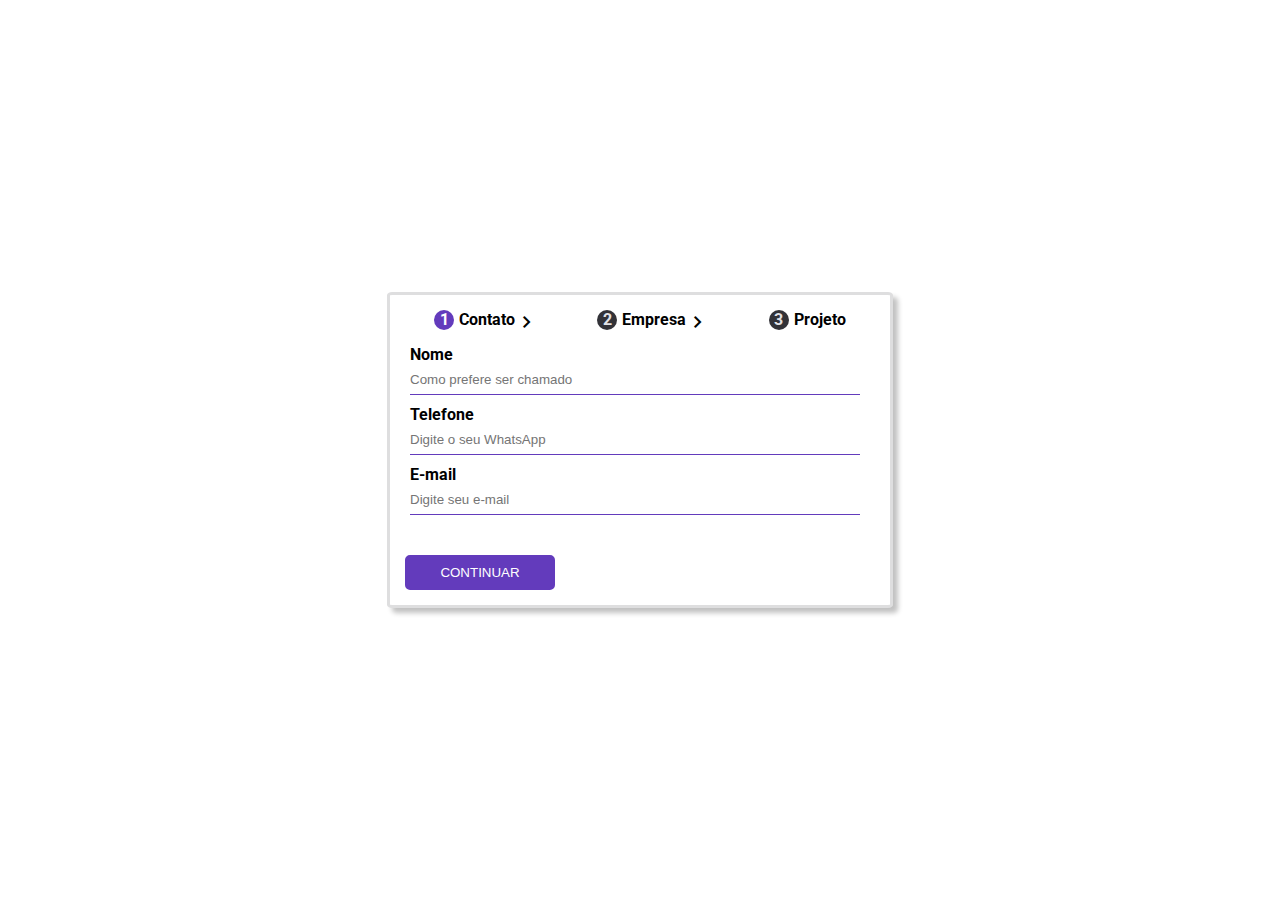
<file: index.html>
<!DOCTYPE html>
<html lang="pt-BR">
<head>
    <meta charset="UTF-8">
    <meta name="viewport" content="width=device-width, initial-scale=1.0">
    <link rel="preconnect" href="https://fonts.googleapis.com">
    <link rel="preconnect" href="https://fonts.gstatic.com" crossorigin>
    <link href="https://fonts.googleapis.com/css2?family=Alumni+Sans+Inline+One&family=Roboto+Mono:wght@300&family=Roboto:ital,wght@0,100;0,300;0,400;1,100;1,400;1,700&family=Titillium+Web:ital,wght@0,200;0,300;1,200&display=swap" rel="stylesheet">
    <link rel="stylesheet" href="https://fonts.googleapis.com/css2?family=Material+Symbols+Outlined:opsz,wght,FILL,GRAD@20..48,100..700,0..1,-50..200" />
    <link rel="stylesheet" href="style.css">
    <link rel="stylesheet" href="global.css">
    <title>FORMULARIO</title>
</head>
<body>
    <main>
        <div class="container">

          <div class="stpes">
            <div class="left">
              <a href="page01" id="one">1</a>
              <p>Contato</p>
              <span class="material-symbols-outlined">
                chevron_right
              </span>

            </div>
            <div class="center">
              <a href="page02" id="two">2</a>
              <p>Empresa</p>
              <span class="material-symbols-outlined">
                chevron_right
              </span>
            </div>

            <div class="right">
              <a href="page03" id="three">3</a>
              <p>Projeto</p>
            </div>
          </div>

          <div class="inputs">
            <form action="">
                <div>
                  <label for="">Nome</label>
                  <input type="text" id="name" placeholder="Como prefere ser chamado">
                </div>
              
                <div>
                  <label for="">Telefone</label>
                  <input type="number" id="" placeholder="Digite o seu WhatsApp">
                </div>
              
                <div>
                  <label for="">E-mail</label>
                  <input type="email"  id="email" placeholder="Digite seu e-mail">
                </div>
            </form>
          </div>

          <div class="buton">
            <button class="btn" id="botaoIndex">CONTINUAR</BUtton>
          </div>
        </div>
    </main>
    <script src="index.js"></script>
</body>
</html>
<!-- 
  LINK DO FIGMA
  https://www.figma.com/file/i50Te2lA8bIESn9i3fyrkq/Formul%C3%A1rio-Multi-Step--%E2%80%A2-Desafio-23-(Community)?type=design&node-id=406-151&mode=design&t=0uRlUEUKmUj1qPr2-0 -->
</file>
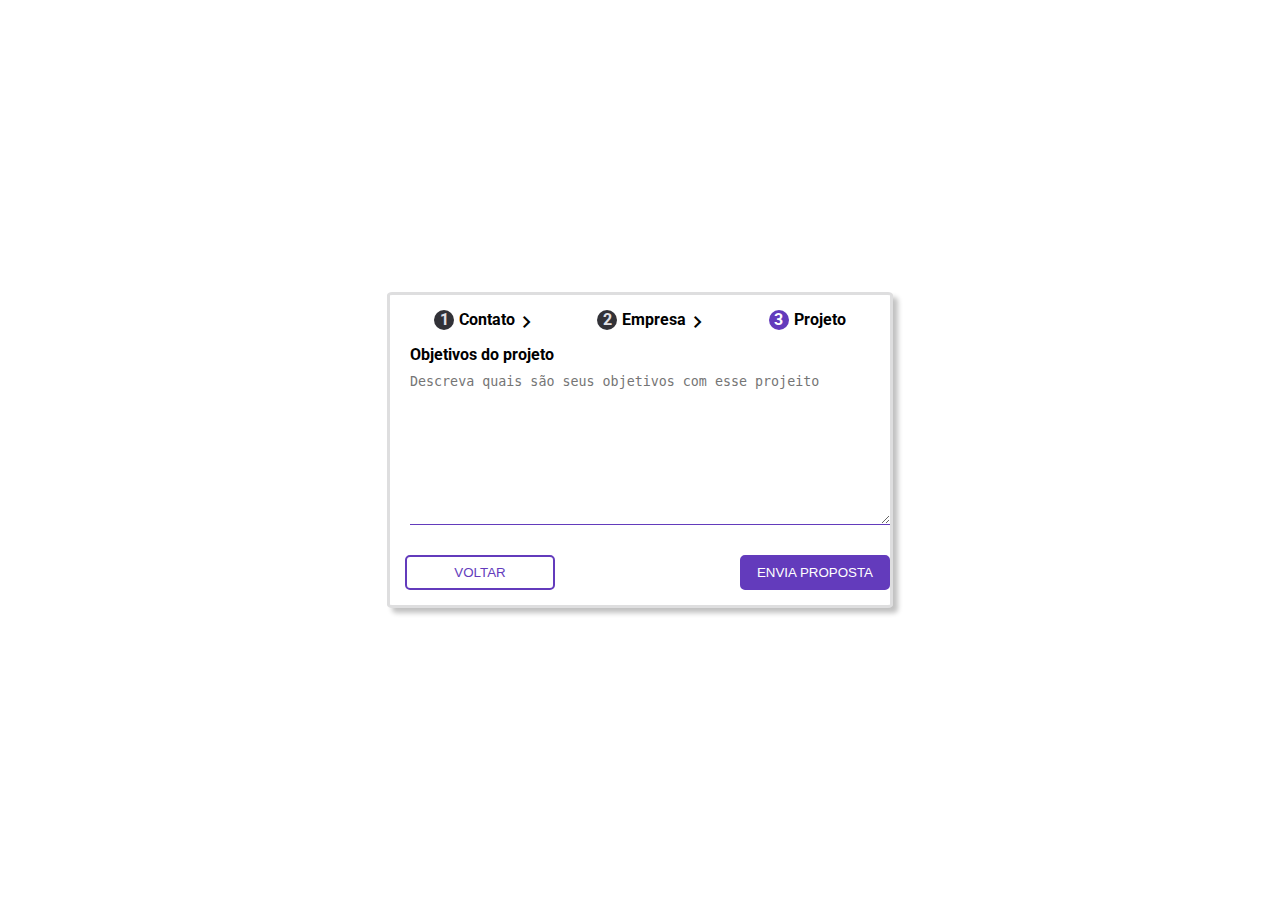
<file: pages/contato/contato.html>
<!DOCTYPE html>
<html lang="pt-BR">
<head>
    <meta charset="UTF-8">
    <meta name="viewport" content="width=device-width, initial-scale=1.0">
    <link rel="preconnect" href="https://fonts.googleapis.com">
    <link rel="preconnect" href="https://fonts.gstatic.com" crossorigin>
    <link href="https://fonts.googleapis.com/css2?family=Alumni+Sans+Inline+One&family=Roboto+Mono:wght@300&family=Roboto:ital,wght@0,100;0,300;0,400;1,100;1,400;1,700&family=Titillium+Web:ital,wght@0,200;0,300;1,200&display=swap" rel="stylesheet">
    <link rel="stylesheet" href="https://fonts.googleapis.com/css2?family=Material+Symbols+Outlined:opsz,wght,FILL,GRAD@20..48,100..700,0..1,-50..200" />
    <link rel="stylesheet" href="/style.css">
    <link rel="stylesheet" href="/global.css">
    <link rel="stylesheet" href="contato.css">
    <title>FORMULARIO</title>
</head>
<body>
    <main>
        <div class="container">

          <div class="stpes">
            <div class="left">
                <a href="page01" id="one">1</a>
                <p>Contato</p>
                <span class="material-symbols-outlined">
                  chevron_right
                </span>

              </div>
              <div class="center">
                <a href="page02" id="two">2</a>
                <p>Empresa</p>
                <span class="material-symbols-outlined">
                  chevron_right
                </span>
              </div>

              <div class="right">
                <a href="page03" id="three">3</a>
                <p>Projeto</p>
              </div>
          </div>

          <div class="inputs">
            <form action="">
                <div>
                  <label for="">Objetivos do projeto</label>
                  <textarea name="" id="" cols="60" rows="10" placeholder="Descreva quais são seus objetivos com esse projeito" ></textarea>
                </div>
            </form>
          </div>

          <div class="buton">
            <button class="btn" id="voltar" >VOLTAR</button>
            <button class="btn" id="enviaProposta">ENVIA PROPOSTA</button>
          </div>
        </div>
    </main>
    <script src="/index.js"></script>
</body>
</html>
</file>
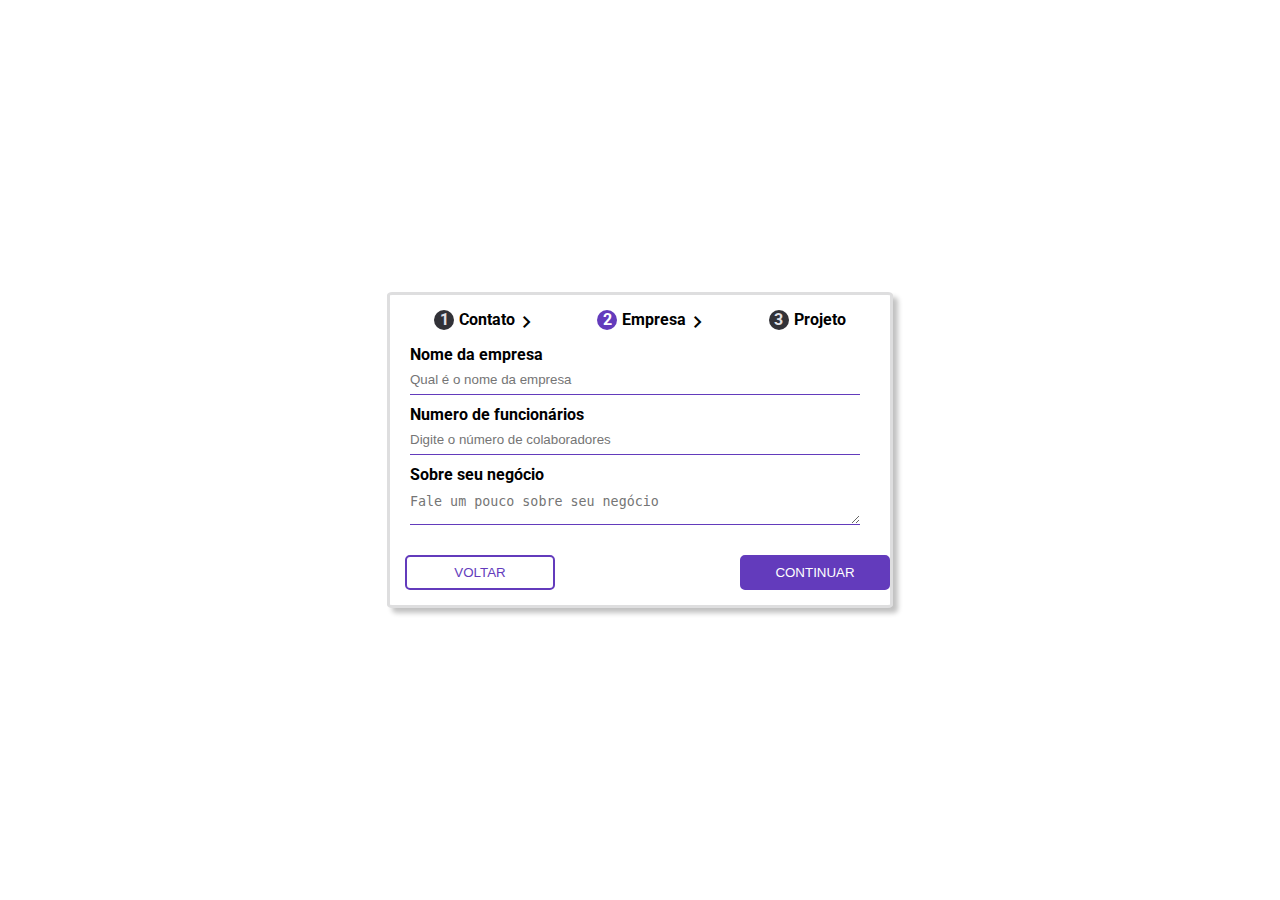
<file: pages/empresa/empresa.html>
<!DOCTYPE html>
<html lang="pt-BR">
<head>
    <meta charset="UTF-8">
    <meta name="viewport" content="width=device-width, initial-scale=1.0">
    <link rel="preconnect" href="https://fonts.googleapis.com">
    <link rel="preconnect" href="https://fonts.gstatic.com" crossorigin>
    <link href="https://fonts.googleapis.com/css2?family=Alumni+Sans+Inline+One&family=Roboto+Mono:wght@300&family=Roboto:ital,wght@0,100;0,300;0,400;1,100;1,400;1,700&family=Titillium+Web:ital,wght@0,200;0,300;1,200&display=swap" rel="stylesheet">
    <link rel="stylesheet" href="https://fonts.googleapis.com/css2?family=Material+Symbols+Outlined:opsz,wght,FILL,GRAD@20..48,100..700,0..1,-50..200" />
    <link rel="stylesheet" href="/style.css">
    <link rel="stylesheet" href="/global.css">
    <link rel="stylesheet" href="empresa.css">
    <title>FORMULARIO</title>
</head>
<body>
    <main>
        <div class="container">

          <div class="stpes">
              <div class="left">
                <a href="page01" id="one">1</a>
                <p>Contato</p>
                <span class="material-symbols-outlined">
                  chevron_right
                </span>

              </div>
              <div class="center">
                <a href="page02" id="two">2</a>
                <p>Empresa</p>
                <span class="material-symbols-outlined">
                  chevron_right
                </span>
              </div>

              <div class="right">
                <a href="page03" id="three">3</a>
                <p>Projeto</p>
              </div>
          </div>

          <div class="inputs">
            <form action="">
                <div>
                  <label for="">Nome da empresa</label>
                  <input type="text" id="nameEmpresa" placeholder="Qual é o nome da empresa">
                </div>
              
                <div>
                  <label for="">Numero de funcionários</label>
                  <input type="number" id="nColaboradores" placeholder="Digite o número de colaboradores">
                </div>
              
                <div>
                  <label for="">Sobre seu negócio</label>
                  <textarea id="sobreNegocio" cols="30" rows="2"placeholder="Fale um pouco sobre seu negócio"></textarea>
                </div>
            </form>
          </div>

          <div class="buton">
            <button class="btn" id="voltar">VOLTAR</button>
            <button class="btn" id="botaoEmpresa" >CONTINUAR</button>
          </div>
        </div>
    </main>
    <script src="/index.js"></script>
</body>
</html>
</file>
<file: style.css>
:root{
    --Roxo_claro: #633BBC;
    --Cinza_Medio: #323238;
    --Cinza_Claro: #E1E1E6;
}

*{
    margin: 0;
    padding: 0;
}

/* CORPO */

body{
    display: flex;
    font-family: 'Roboto';  
    font-weight: bold; 
}

.container{
    width: 500px;
    height: 310px;
    position: absolute;
    flex-direction: column; /* Empilha as divs verticalmente */
    top: 50%;
    left: 50%;
    transform: translate(-50%, -50%);

    border: 3px solid #32323829;
    border-radius: 1%;

    -webkit-box-shadow: 5px 5px 5px 0px #0000006f, -50px -50px 0px -30px rgba(0,0,0,0); 
    box-shadow: 5px 5px 5px 0px #0000003e, -50px -50px 0px -30px rgba(0,0,0,0);
}
</file>
<file: global.css>
:root{
    --Roxo_claro: #633BBC;
    --Cinza_Medio: #323238;
    --Cinza_Claro: #E1E1E6;
}

*{
    margin: 0;
    padding: 0;
}


/* MENU STEPS */

.stpes{
    height: 50px;
    display: flex;
    justify-content: space-around; /* Espaço entre os itens */
}

.left {
    display: flex;
    margin-top: 15px;
    margin-left: 15px;
    
}

.center {
    display: flex;
    margin-top: 15px;
}

.right {
    display: flex; 
    margin-top: 15px;
    margin-right: 15px;
}



a{
    width: 20px;
    height: 20px;

    display: flex;
    justify-content: center;

    
   text-decoration: none;
   border-radius: 50%;

   background-color: #323238;
   color: #E1E1E6;
   margin-right: 5px;
   
}

#one{
    background-color: #633BBC;
    color: white;
}

/* ESTILO SETAS */
.material-symbols-outlined {
    font-variation-settings:
    'FILL' 0,
    'wght' 400,
    'GRAD' 0,
    'opsz' 24;
    
    
}


/* INPUTS */

.inputs {
    display: flex;
}

.inputs div{
    display: grid;
    margin-left: 20px;
}

input{
    width: 450px;
    height: 30px;
    margin-bottom: 10px;

    border: none;
    outline: none;
    border-bottom: 1px solid #633BBC;
}

input:hover{
    border-bottom: 2px solid #633BBC;  
}

input[type=number]::-webkit-inner-spin-button { 
    -webkit-appearance: none;
    
}
input[type=number] { 
   -moz-appearance: textfield;
   appearance: textfield;

}

/* BOTÕES */

.buton{
    height: 50px;
    display: flex;
    justify-content: space-between;

}

#botaoEmpresa , 
#enviaProposta,
#botaoIndex{
    width: 150px;
    height: 35px;

    margin-left: 15px;
    margin-top: 30px;

    border: 2px solid #633BBC;
    border-radius: 5px;
    background-color: #633BBC;
    color: white;
}

#voltar{
    width: 150px;
    height: 35px;

    margin-left: 15px;
    margin-top: 30px;

    border: 2px solid #633BBC;
    border-radius: 5px;
    background-color:  white;
    color: #633BBC;
}

#botaoEmpresa:hover,
#enviaProposta:hover,
#botaoIndex:hover{
    background-color: white;
    color: #633BBC;
}


#voltar:hover{
    background-color: #633BBC;
    color: white;
}


@media screen and (max-width: 600px) {

    .container{
        width: 400px;
    }

    input{
      width: 360px;
    }

    #continuar{
        margin-left: 226px;
    }

}
</file>
<file: pages/contato/contato.css>
:root{
    --Roxo_claro: #633BBC;
    --Cinza_Medio: #323238;
    --Cinza_Claro: #E1E1E6;
}

#one{
    background-color: #323238;
    color: #E1E1E6;
}

#three{
    background-color: #633BBC;
    color: white;
}


a{
    background-color: #323238;
    color: #E1E1E6;
} 

textarea{
    margin-top: 10px;

    border: none;
    outline: none;
    border-bottom: 1px solid #633BBC;
}
textarea:hover{
    border-bottom: 2px solid #633BBC;  
}
</file>
<file: pages/empresa/empresa.css>
:root{
    --Roxo_claro: #633BBC;
    --Cinza_Medio: #323238;
    --Cinza_Claro: #E1E1E6;
}

#one{
    background-color: #323238;
    color: #E1E1E6;
}

#two{
    background-color: #633BBC;
    color: white;
}   

a{
    background-color: #323238;
    color: #E1E1E6;
}

textarea{
    margin-top: 10px;

    border: none;
    outline: none;
    border-bottom: 1px solid #633BBC;
}
textarea:hover{
    border-bottom: 2px solid #633BBC;  
}
</file>
